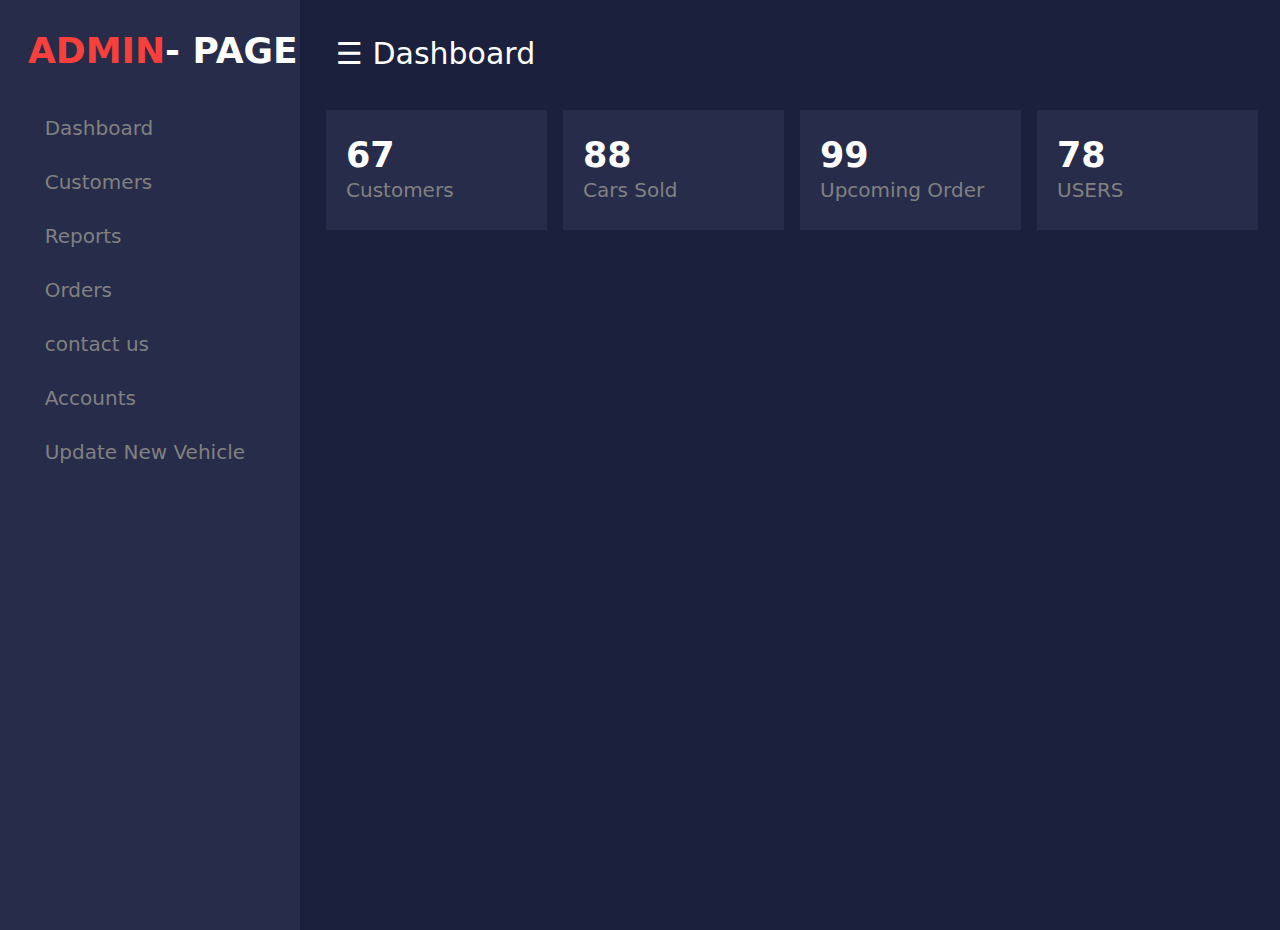
<file: admin.html>
<!Doctype HTML>
<html>
<head>
	<title></title>
	<link rel="stylesheet" href="css/style2.css" type="text/css"/>
	
</head>


<body>
	
	<div id="mySidenav" class="sidenav">
	<p class="logo"><span>ADMIN</span>- PAGE</p>
  <a href="#" class="icon-a"><i class="fa fa-dashboard icons"></i> &nbsp;&nbsp;Dashboard</a>
  <a href="#"class="icon-a"><i class="fa fa-users icons"></i> &nbsp;&nbsp;Customers</a>
  <a href="#"class="icon-a"><i class="fa fa-list icons"></i> &nbsp;&nbsp;Reports</a>
  <a href="#"class="icon-a"><i class="fa fa-shopping-bag icons"></i> &nbsp;&nbsp;Orders</a>
  <a href="#"class="icon-a"><i class="fa fa-tasks icons"></i> &nbsp;&nbsp;contact us</a>
  <a href="#"class="icon-a"><i class="fa fa-user icons"></i> &nbsp;&nbsp;Accounts</a>
  <a href="#"class="icon-a"><i class="fa fa-list-alt icons"></i> &nbsp;&nbsp;Update New Vehicle</a>

</div>
<div id="main">

	<div class="head">
		<div class="col-div-6">
<span style="font-size:30px;cursor:pointer; color: white;" class="nav"  >&#9776; Dashboard</span>
<span style="font-size:30px;cursor:pointer; color: white;" class="nav2"  >&#9776; Dashboard</span>
</div>
	
	
	<div class="clearfix"></div>
</div>

	<div class="clearfix"></div>
	<br/>
	
	<div class="col-div-3">
		<div class="box">
			<p>67<br/><span>Customers</span></p>
			<i class="fa fa-users box-icon"></i>
		</div>
	</div>
	<div class="col-div-3">
		<div class="box">
			<p>88<br/><span>Cars Sold</span></p>
			<i class="fa fa-list box-icon"></i>
		</div>
	</div>
	<div class="col-div-3">
		<div class="box">
			<p>99<br/><span>Upcoming Order</span></p>
			<i class="fa fa-shopping-bag box-icon"></i>
		</div>
	</div>
	<div class="col-div-3">
		<div class="box">
			<p>78<br/><span>USERS</span></p>
			<i class="fa fa-tasks box-icon"></i>
		</div>
	</div>
	<div class="clearfix"></div>
	<br/><br/>
	

	
			

</script>

</body>


</html>
</file>
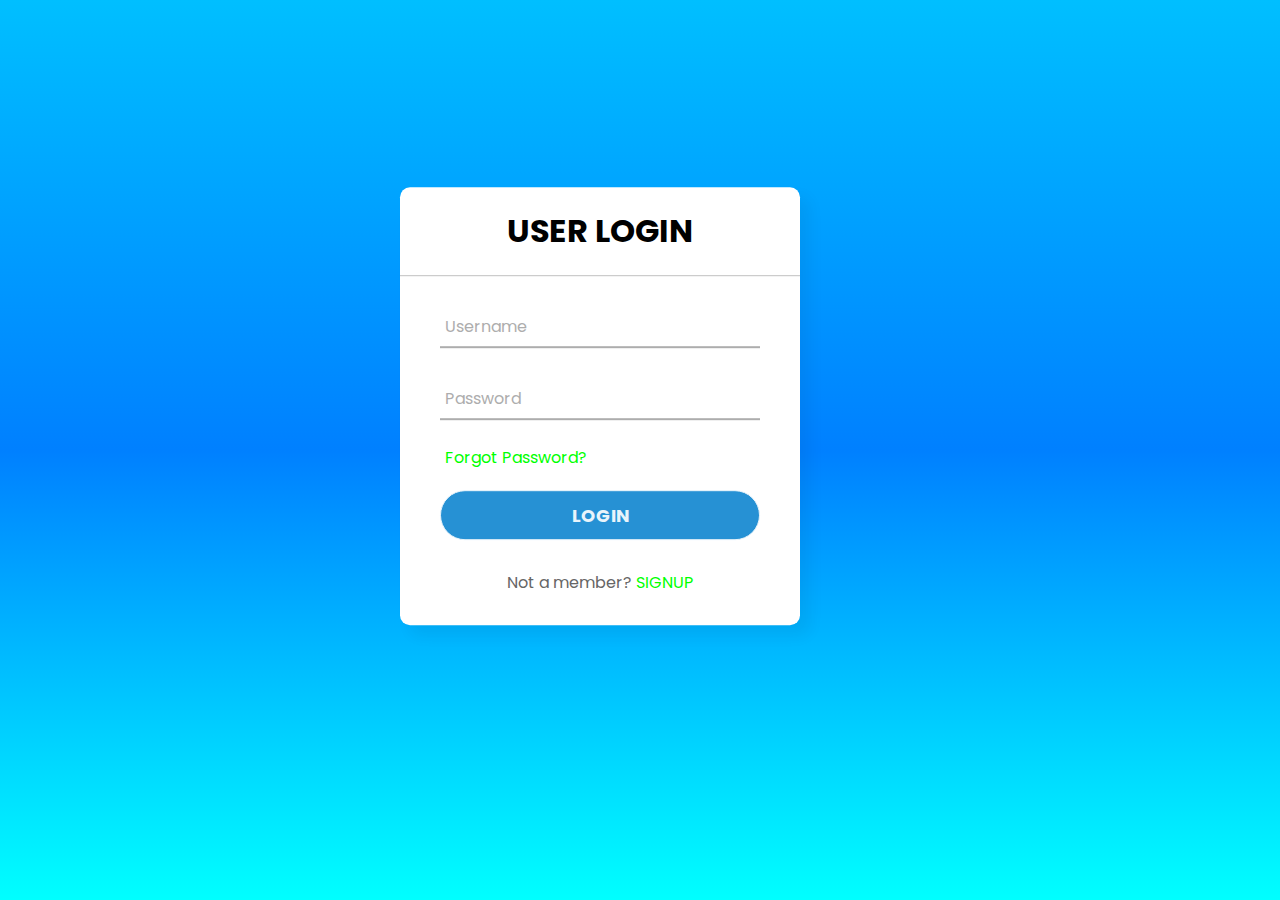
<file: signin.html>
<!DOCTYPE html>
<html lang="en" dir="ltr">
  <head>
    <meta charset="utf-8">
    <title>Login Form</title>
    <link rel="stylesheet" href="style.css">
  </head>
  <body>
    <div class="center">
      <h1>USER LOGIN</h1>
   <form action="index.html">     
<div class="txt_field">
          <input type="text" required>
          <span></span>
          <label>Username</label>
        </div>
        <div class="txt_field">
          <input type="password" required>
          <span></span>
          <label>Password</label>
        </div>
        <div class="pass">Forgot Password?</div>
         <input type="submit" value="LOGIN">
        <div class="signup_link">
          Not a member? <a href="signup.html">SIGNUP</a>
        </div>
      </form>
    </div>

  </body>
</html>
</file>
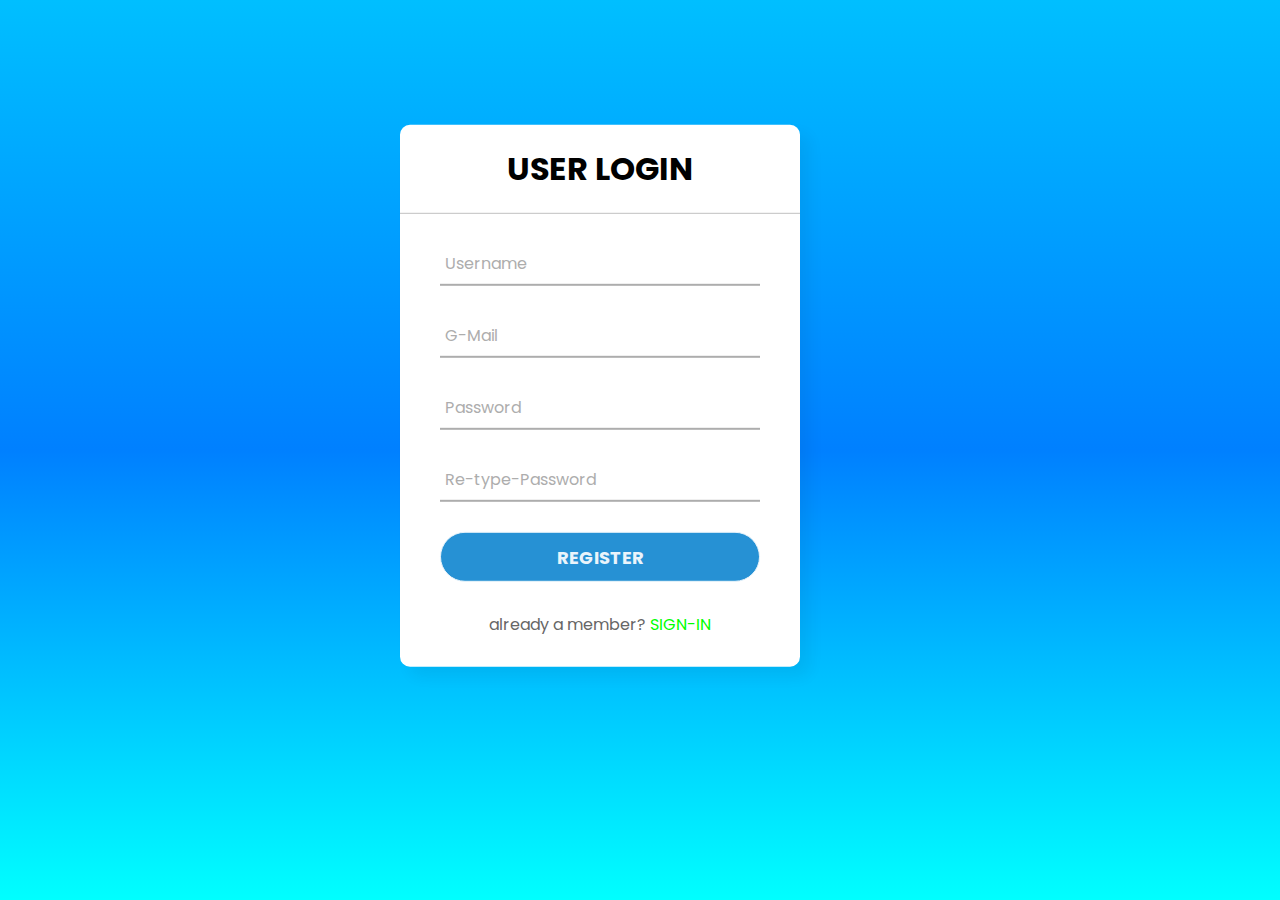
<file: signup.html>
<!DOCTYPE html>
<html lang="en" dir="ltr">
  <head>
    <meta charset="utf-8">
    <title>Login Form</title>
    <link rel="stylesheet" href="style.css">
  </head>
  <body>
    <div class="center">
      <h1>USER LOGIN</h1>
   <form action="index.html">  
        <div class="txt_field">
          <input type="text" required>
          <span></span>
          <label>Username</label>
        </div>
        <div class="txt_field">
          <input type="text" required>
          <span></span>
          <label>G-Mail</label>
        </div>
        <div class="txt_field">
          <input type="password" required>
          <span></span>
          <label>Password</label>
        </div>
          <div class="txt_field">
          <input type="password" required>
          <span></span>
          <label>Re-type-Password</label>
       </div>
        <input type="submit" value="REGISTER">
        <div class="signup_link">
          already a member? <a href="signin">SIGN-IN</a>
        </div>
      </form>
    </div>

  </body>
</html>
</file>
<file: css/style2.css>
body{
	margin:0px;
	padding: 0px;
	background-color:#1b203d;
	overflow: hidden;
	font-family: system-ui;
}
.clearfix{
	clear: both;
}
.logo{
	margin: 0px;
	margin-left: 28px;
    font-weight: bold;
    color: white;
    margin-bottom: 30px;
}
.logo span{
	color: #f7403b;
}
.sidenav {
  height: 100%;
  width: 300px;
  position: fixed;
  z-index: 1;
  top: 0;
  left: 0;
  background-color: #272c4a;
  overflow: hidden;
  transition: 0.5s;
  padding-top: 30px;
}
.sidenav a {
  padding: 15px 8px 15px 32px;
  text-decoration: none;
  font-size: 20px;
  color: #818181;
  display: block;
  transition: 0.3s;
}
.sidenav a:hover {
  color: #f1f1f1;
  background-color:#1b203d;
}
.sidenav{
  position: absolute;
  top: 0;
  right: 25px;
  font-size: 36px;
}
#main {
  transition: margin-left .5s;
  padding: 16px;
  margin-left: 300px;
}
.head{
	padding:20px;
}
.col-div-6{
	width: 50%;
	float: left;
}
.profile{
	display: inline-block;
	float: right;
	width: 160px;
}
.pro-img{
	float: left;
	width: 40px;
	margin-top: 5px;
}
.profile p{
	color: white;
	font-weight: 500;
	margin-left: 55px;
	margin-top: 10px;
	font-size: 13.5px;
}
.profile p span{
	font-weight: 400;
    font-size: 12px;
    display: block;
    color: #8e8b8b;
}
.col-div-3{
	width: 25%;
	float: left;
}
.box{
	width: 85%;
	height: 100px;
	background-color: #272c4a;
	margin-left: 10px;
	padding:10px;
}
.box p{
	 font-size: 35px;
    color: white;
    font-weight: bold;
    line-height: 30px;
    padding-left: 10px;
    margin-top: 20px;
    display: inline-block;
}
.box p span{
	font-size: 20px;
	font-weight: 400;
	color: #818181;
}
.box-icon{
	font-size: 40px!important;
    float: right;
    margin-top: 35px!important;
    color: #818181;
    padding-right: 10px;
}
.col-div-8{
	width: 70%;
	float: left;
}
.col-div-4{
	width: 30%;
	float: left;
}
.content-box{
	padding: 20px;
}
.content-box p{
	margin: 0px;
    font-size: 20px;
    color: #f7403b;
}
.content-box p span{
	float: right;
    background-color: #ddd;
    padding: 3px 10px;
    font-size: 15px;
}
.box-8, .box-4{
	width: 95%;
	background-color: #272c4a;
	height: 330px;
	
}
.nav2{
	display: none;
}

.box-8{
	margin-left: 10px;
}
table {
  font-family: arial, sans-serif;
  border-collapse: collapse;
  width: 100%;
  
}
td, th {
  text-align: left;
  padding:15px;
  color: #ddd;
  border-bottom: 1px solid #81818140;
}
.circle-wrap {
  margin: 50px auto;
  width: 150px;
  height: 150px;
  background: #e6e2e7;
  border-radius: 50%;
}
.circle-wrap .circle .mask,
.circle-wrap .circle .fill {
  width: 150px;
  height: 150px;
  position: absolute;
  border-radius: 50%;
}
.circle-wrap .circle .mask {
  clip: rect(0px, 150px, 150px, 75px);
}

.circle-wrap .circle .mask .fill {
  clip: rect(0px, 75px, 150px, 0px);
  background-color: #f7403b;
}
.circle-wrap .circle .mask.full,
.circle-wrap .circle .fill {
  animation: fill ease-in-out 3s;
  transform: rotate(126deg);
}

@keyframes fill {
  0% {
    transform: rotate(0deg);
  }
  100% {
    transform: rotate(126deg);
  }
}
.circle-wrap .inside-circle {
  width: 130px;
  height: 130px;
  border-radius: 50%;
  background: #fff;
  line-height: 130px;
  text-align: center;
  margin-top: 10px;
  margin-left: 10px;
  position: absolute;
  z-index: 100;
  font-weight: 700;
  font-size: 2em;
}
</file>
<file: style.css>
@import url('https://fonts.googleapis.com/css2?family=Noto+Sans:wght@700&family=Poppins:wght@400;500;600&display=swap');
*{
  margin: 0;
  padding: 0;
  box-sizing: border-box;
  font-family: "Poppins", sans-serif;
}
body{
  margin: 0;
  padding: 0;
  background: linear-gradient(#00bfff,#0080ff, #00ffff);
  height: 100vh;
  overflow: hidden;
}
.center{
  position: absolute;
  top: 50%;
  left: 50%;
  transform: translate(-60%, -60%);
  width: 400px;
  background: white;
  border-radius: 10px;
  box-shadow: 10px 10px 15px rgba(0,0,0,0.05);
}
.center h1{
  text-align: center;
  padding: 20px 0;
  border-bottom: 1px solid silver;
}
.center form{
  padding: 0 40px;
  box-sizing: border-box;
}
form .txt_field{
  position: relative;
  border-bottom: 2px solid #adadad;
  margin: 30px 0;
}
.txt_field input{
  width: 100%;
  padding: 0 5px;
  height: 40px;
  font-size: 16px;
  border: none;
  background: none;
  outline: none;
}
.txt_field label{
  position: absolute;
  top: 50%;
  left: 5px;
  color: #adadad;
  transform: translateY(-50%);
  font-size: 16px;
  pointer-events: none;
  transition: .5s;
}
.txt_field span::before{
  content: '';
  position: absolute;
  top: 40px;
  left: 0;
  width: 0%;
  height: 2px;
  background: #2691d9;
  transition: .5s;
}
.txt_field input:focus ~ label,
.txt_field input:valid ~ label{
  top: -5px;
  color: #2691d9;
}
.txt_field input:focus ~ span::before,
.txt_field input:valid ~ span::before{
  width: 100%;
}
.pass{
  margin: -5px 0 20px 5px;
  color: #00FF00;
  cursor: pointer;
}
.pass:hover{
  text-decoration: underline;
}
input[type="submit"]{
  width: 100%;
  height: 50px;
  border: 1px solid;
  background: #2691d4;
  border-radius: 25px;
  font-size: 18px;
  color: #e9f4fb;
  font-weight: 700;
  cursor: pointer;
  outline: none;
}
input[type="submit"]:hover{
  border-color: #00FF00;
  transition: .5s;
}
.signup_link{
  margin: 30px 0;
  text-align: center;
  font-size: 16px;
  color: #666666;
}
.signup_link a{
  color:#00FF00;
  text-decoration: none;
}
.signup_link a:hover{
  text-decoration: underline;
}
</file>
